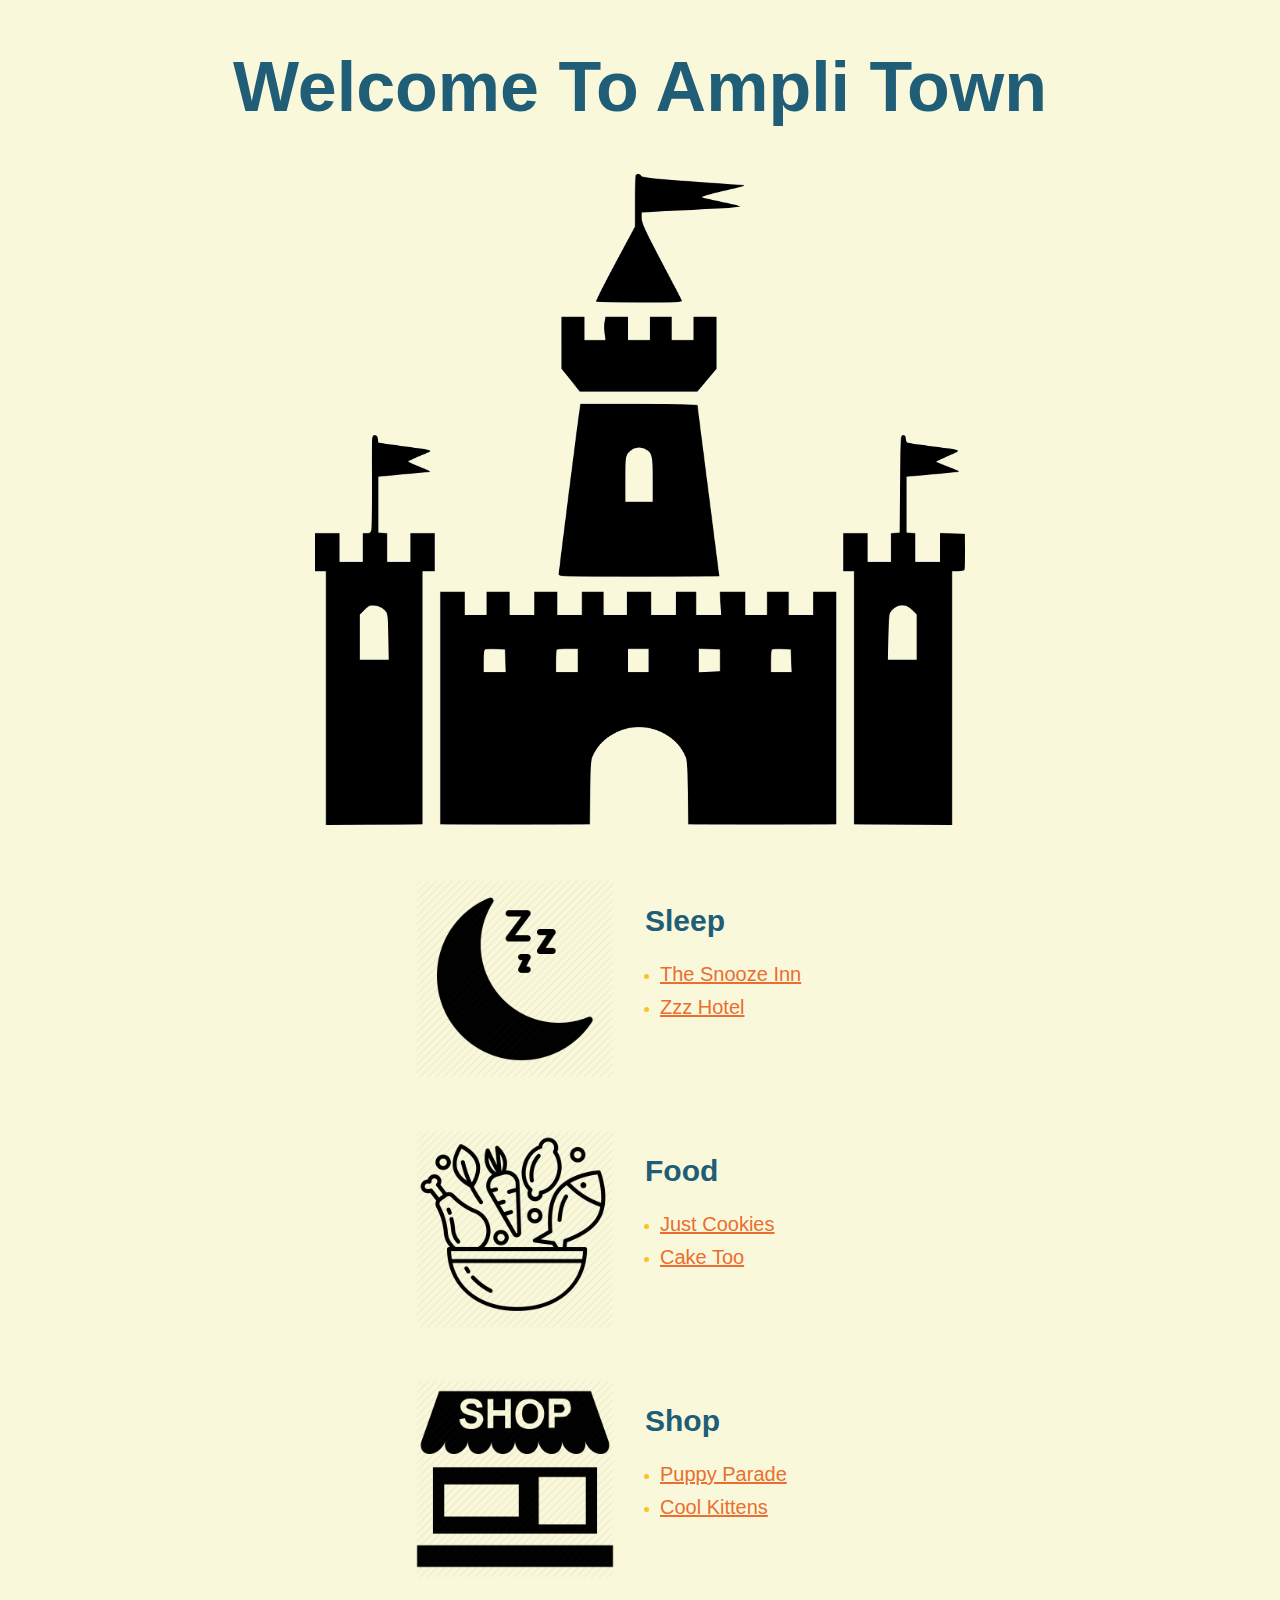
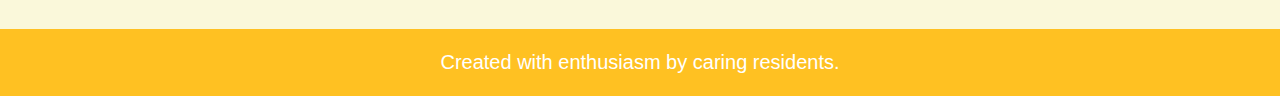
<file: index.html>
<!DOCTYPE html>
<html>

<head>
    <meta charset="UTF-8">
    <meta name="viewport" content="width=device-width, initial-scale=1.0">
    <title>Ampli Town</title>
    <link rel="stylesheet" href="./style.css" />
    <style>
        body {
            background-color: #FAF8DA;
            margin: 0;
        }

        .primaryheader {
            text-align: center;

        }
    </style>
    
</head>


<body>

    <header class="primary-header">

        <h1 class="main-heading">Welcome To Ampli Town</h1>

        <img class="town-preview" src="./img/img_town.png" />

    </header>

    <main class="primary-main">

        <section class="store-section">

            <img class="building" src="./img/sleep.png" />

            <div class="store-details">

                <h2 class="category-heading">Sleep</h2>

                <ul class="store-list">

                    <li class="store-name">
                      

                        <a class="store-link" href="./snooze.html"> The Snooze Inn </a>

                    </li>

                    <li class="store-name">

                        <a class="store-link" href="#">Zzz Hotel</a>

                    </li>

                </ul>

            </div>

        </section>

        <section class="store-section">

            <img class="building" src="./img/Healthy_food_2-512 (1).png" />

            <div class="store-details">

                <h2 class="category-heading">Food</h2>

                <ul class="store-list">

                    <li class="store-name">

                        <a class="store-link" href="./index1.html">Just Cookies</a>

                    </li>

                    <li class="store-name">

                        <a class="store-link" href="#">Cake Too</a>

                    </li>

                </ul>

            </div>

        </section>

        <section class="store-section">

            <img class="building" src="./img/icon-shop-12 (1).jpg" />

            <div class="store-details">

                <h2 class="category-heading">Shop</h2>

                <ul class="store-list">

                    <li class="store-name">

                        <a class="store-link" href="#">Puppy Parade</a>

                    </li>

                    <li class="store-name">

                        <a class="store-link" href="#">Cool Kittens</a>

                    </li>

                </ul>

            </div>

        </section>

    </main>

    <footer class="primary-footer">

        <p class="created-by">

            Created with enthusiasm by caring residents.

        </p>

    </footer>

</body>

</html>
</file>
<file: style.css>
body {

    margin: 0; /* eliminates margin spacing on body so that the footer color is able to fill the window */
  
    /* Sets the background for the entire page to a light yellow color */
  
    background-color: #FAF8DA;
  
    font-family: 'Open Sans', sans-serif; /* Font from Google Fonts */
  
  }
  
  /* begin header styling */
  
  .primary-header {
  
    text-align: center; /* This will center the main heading and the main image */
  
  }
  
  .main-heading {
  
    font-size: 70px;
  
    color: #205D76;
  
  }
  
  .town-preview {
  
    width: 650px;
  
  }
  
  /* end header styling */
  
  /* begin main styling */
  
  .store-section {
  
    display: flex; /* Makes the content witin this element flexible */
  
    display: -webkit-flex; /* vendor prefix */
  
    margin: 50px auto; /* Adds spacing at top of all sections and then centers them */
  
    width: 450px; /* approximate width of each section */
  
  }
  
  .building {
  
    width: 200px;
  
  }
  
  .store-details { /* This is the div that contains the text */
  
    margin-left: 30px;
  
  }
  
  .category-heading {
  
    color: #205D76;
  
    font-size: 30px;
  
  }
  
  .store-list {
  
    padding-left: 15px;
  
    color: #FFC122; /* this will make sure the bullet points turn dark yellow! */
  
  }
  
  .store-name {
  
    margin-bottom: 10px; /* adds a bit of space at the bottom of each list item */
  
  }
  
  .store-link {
  
    color: #EA6E2F;
  
    font-size: 20px;
  
  }
  
  /* end main styling */
  
  /* begin footer styling */
  
  .primary-footer {
  
    padding: 2px;
  
    background-color: #FFC122;
  
    text-align: center;
  
  }
  
  .created-by {
  
    color: #FFFFFF;
  
    font-size: 20px;
  
  }
  
  /* end footer styling */
</file>
